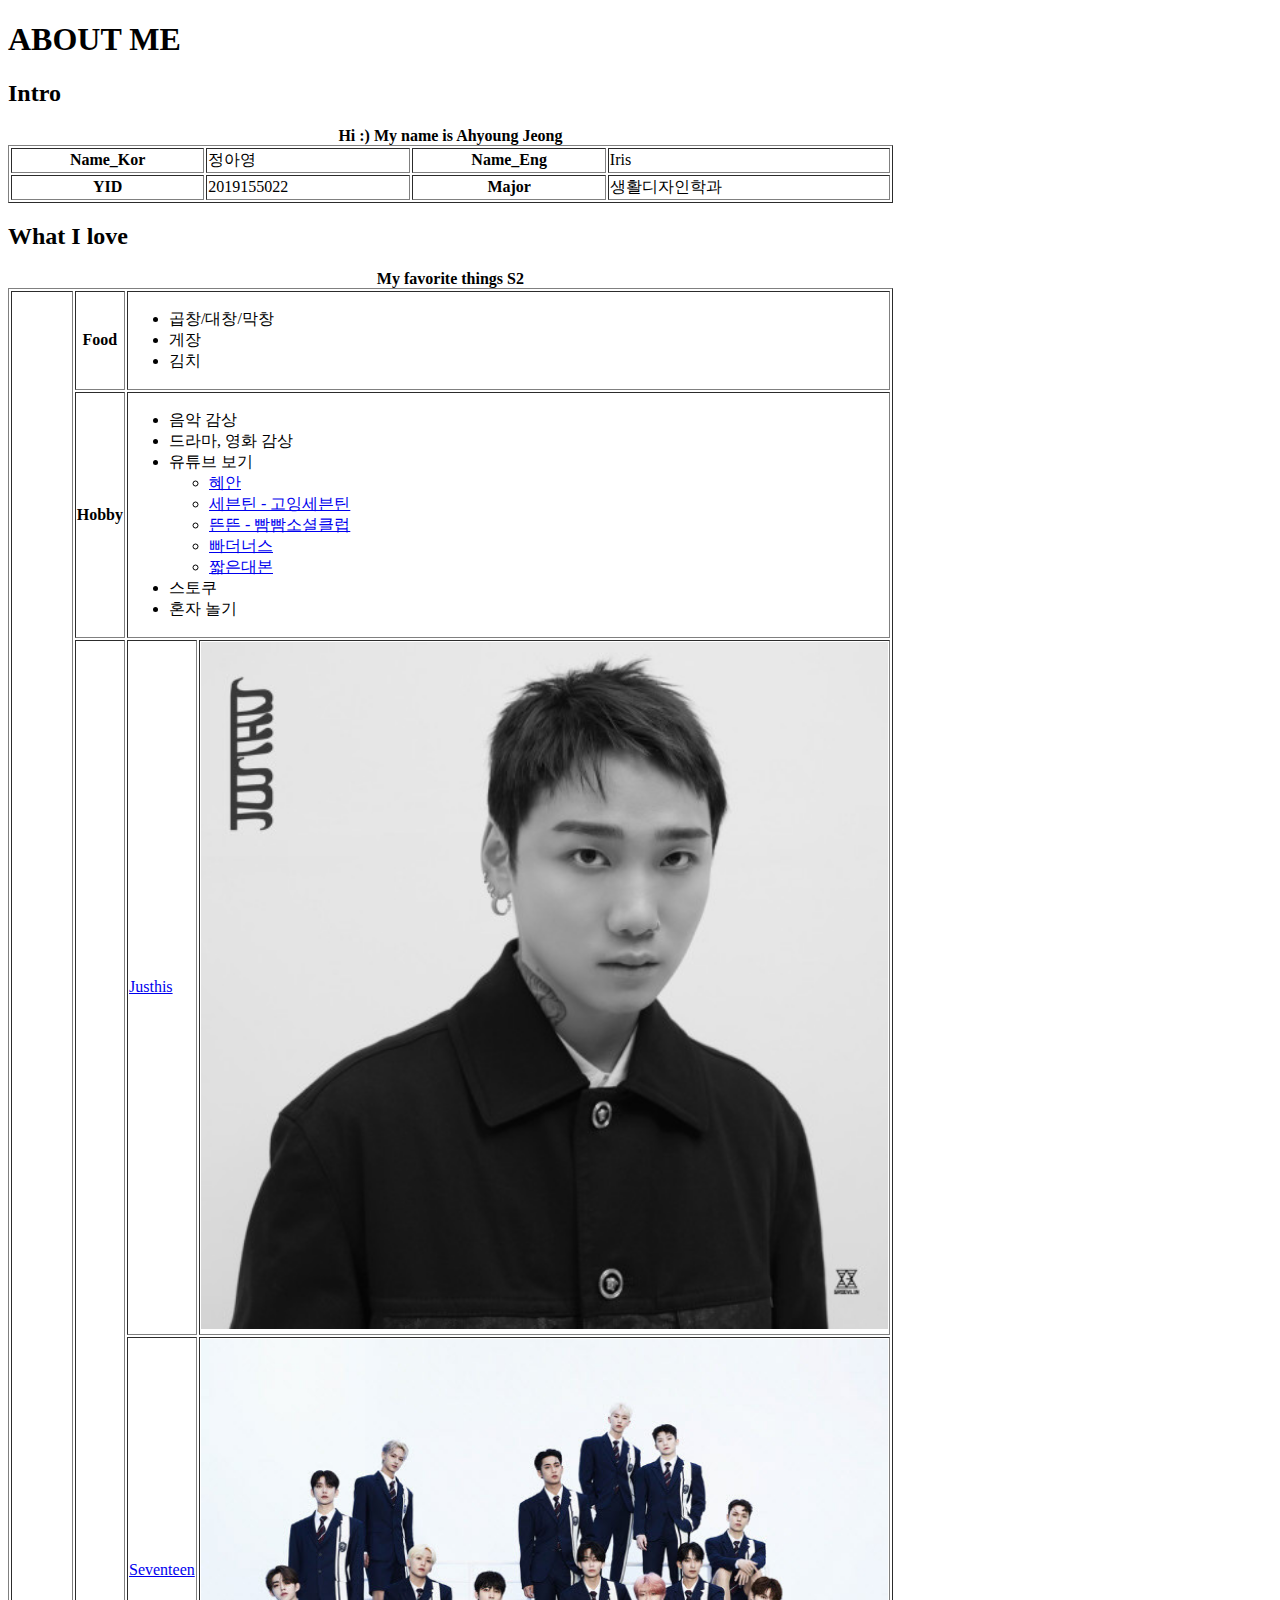
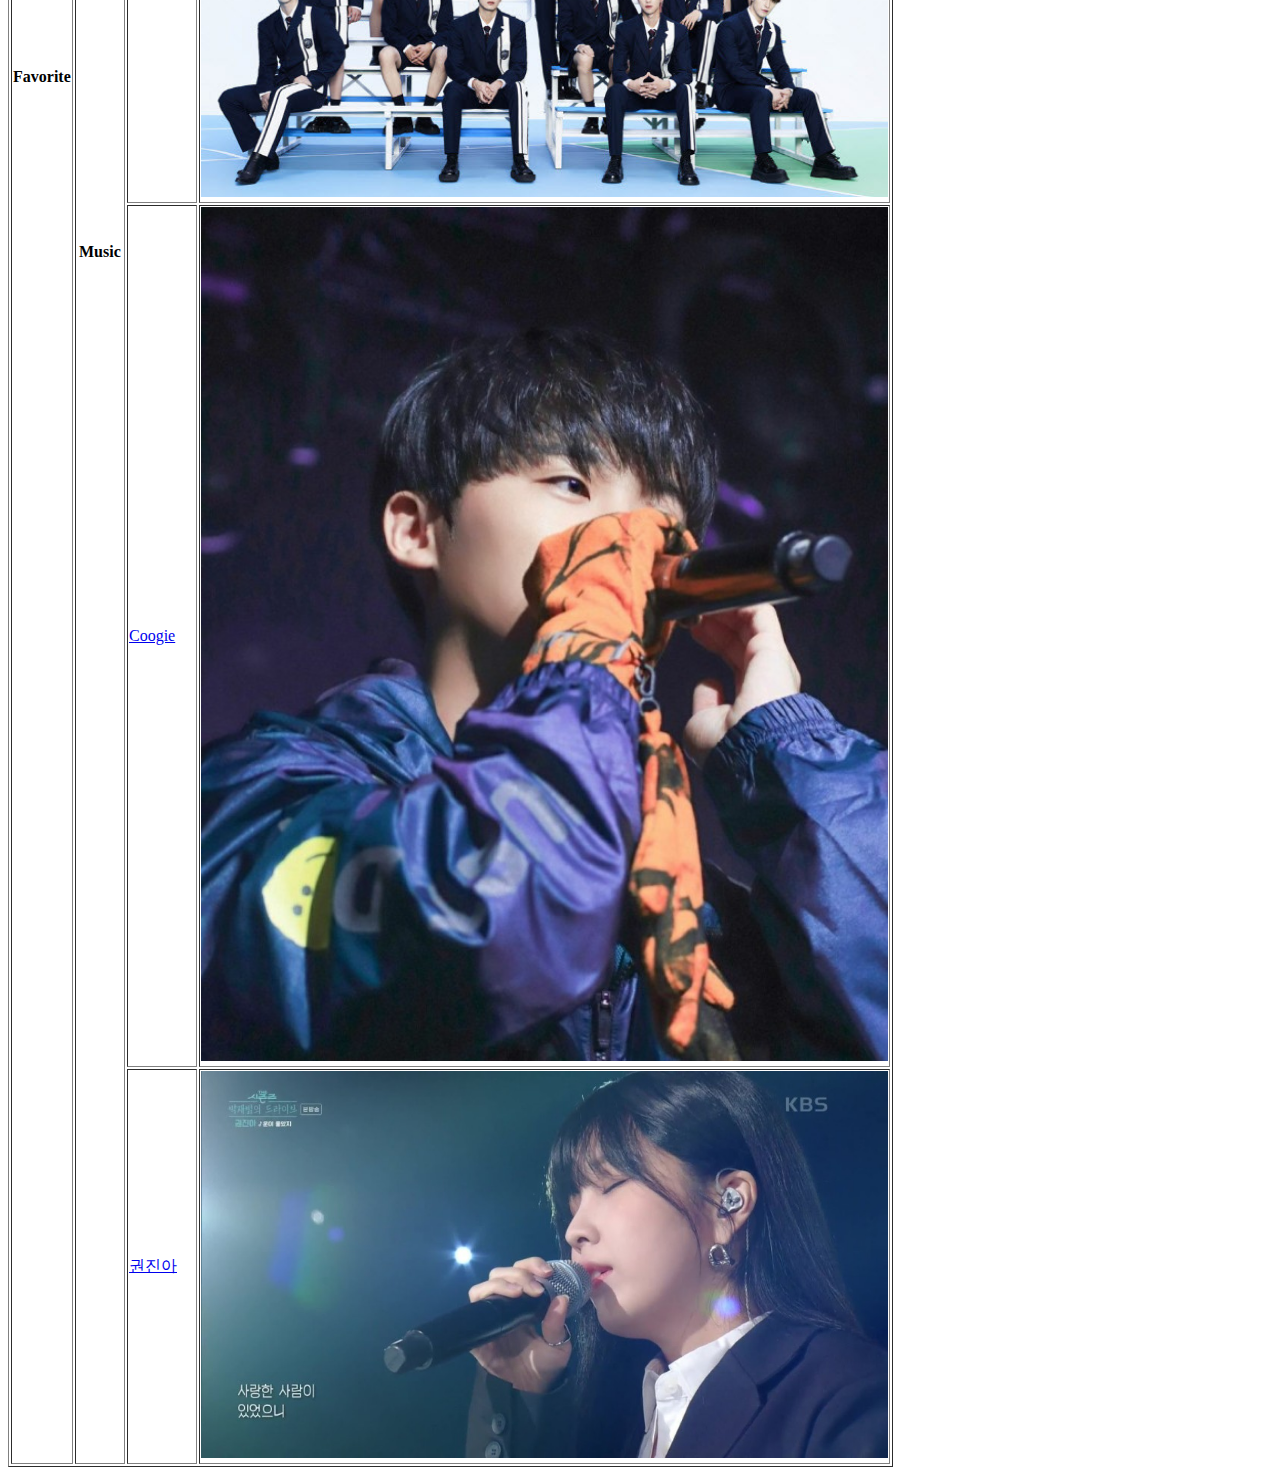
<file: LAB1/index.html>
<!DOCTYPE html>
<html>
    <head>
        <meta charset="utf-8">
        <title>Introducing myself</title>
    </head>
    <body>
        <h1>ABOUT ME</h1>
        <h2>Intro</h2>
        <table border="1" width="70%">
            <caption><strong>Hi :) My name is Ahyoung Jeong</strong></caption>
            <tbody>
                <tr>
                    <th>Name_Kor</th>
                    <td>정아영</td>
                    <th>Name_Eng</th>
                    <td>Iris</td>
                </tr>
                <tr>
                    <th>YID</th>
                    <td>2019155022</td>
                    <th>Major</th>
                    <td>생활디자인학과</td>
                </tr>
            </tbody>
        </table>
        <h2>What I love</h2>
        <table border="1" width="70%">
            <caption><strong>My favorite things S2</strong></caption>
            <tbody>
                <tr>
                    <th rowspan="6">Favorite</th>
                    <th>Food</th>
                    <td colspan = "2">
                        <ul>
                            <li>곱창/대창/막창</li>
                            <li>게장</li>
                            <li>김치</li>
                        </ul>
                    </td>
                </tr>
                <tr>
                    <th>Hobby</th>
                    <td colspan = "2">
                        <ul>
                            <li>음악 감상</li>
                            <li>드라마, 영화 감상</li>
                            <li>유튜브 보기
                                <ul>
                                    <li><a href="https://www.youtube.com/@hxxax">혜안</a></li>
                                    <li><a href="https://www.youtube.com/playlist?list=PLk_UmMfvZDx21Z9eEQ9DcIlUfZp1uwEup">세븐틴 - 고잉세븐틴</a></li>
                                    <li><a href="https://www.youtube.com/playlist?list=PLE7NSUpyv6SUnWYujre6pRWNRdlnv6CaP">뜬뜬 - 빰빰소셜클럽</a></li>
                                    <li><a href="https://www.youtube.com/@bdns">빠더너스</a></li>
                                    <li><a href="https://www.youtube.com/@short_paper">짧은대본</a></li>
                                </ul>
                            </li>
                            <li>스토쿠</li>
                            <li>혼자 놀기</li>
                        </ul>
                    </td>
                </tr>
                <tr>   
                    <th rowspan="5">Music</th>
                    <td><a href="https://www.youtube.com/watch?v=iMTblJbmam4">Justhis</a></td>
                    <td><img src="justhis.jpeg" width="100%" height="100%" alt="Dingo Killing Verse - Justhis"/></td>
                </tr>
                <tr>   
                    <td><a href="https://www.youtube.com/watch?v=8ca0xEJH9wY">Seventeen</a></td>
                    <td><img src="seventeen.jpeg" width="100%" height="100%" alt="Dingo Killing Voice - Seventeen"/></td>
                </tr>
                <tr>   
                    <td><a href="https://www.youtube.com/watch?v=eK1pD-DXVzk&list=PLeb2Hd9bOARS9Q_6ly6jw25dU4gGd9yuN">Coogie</a></td>
                    <td><img src="coogie.jpeg" width="100%" height="100%" alt="AOMG - Coogie"/></td>
                </tr>
                <tr>   
                    <td><a href="https://www.youtube.com/watch?v=5ePKBm4spBg">권진아</a></td>
                    <td><img src="Kwonjinah.jpeg" width="100%" height="100%" alt="Dingo Killing Voice - 권진아"/></td>
                </tr>
            </tbody>
        </table>
    </body>
</html>
</file>
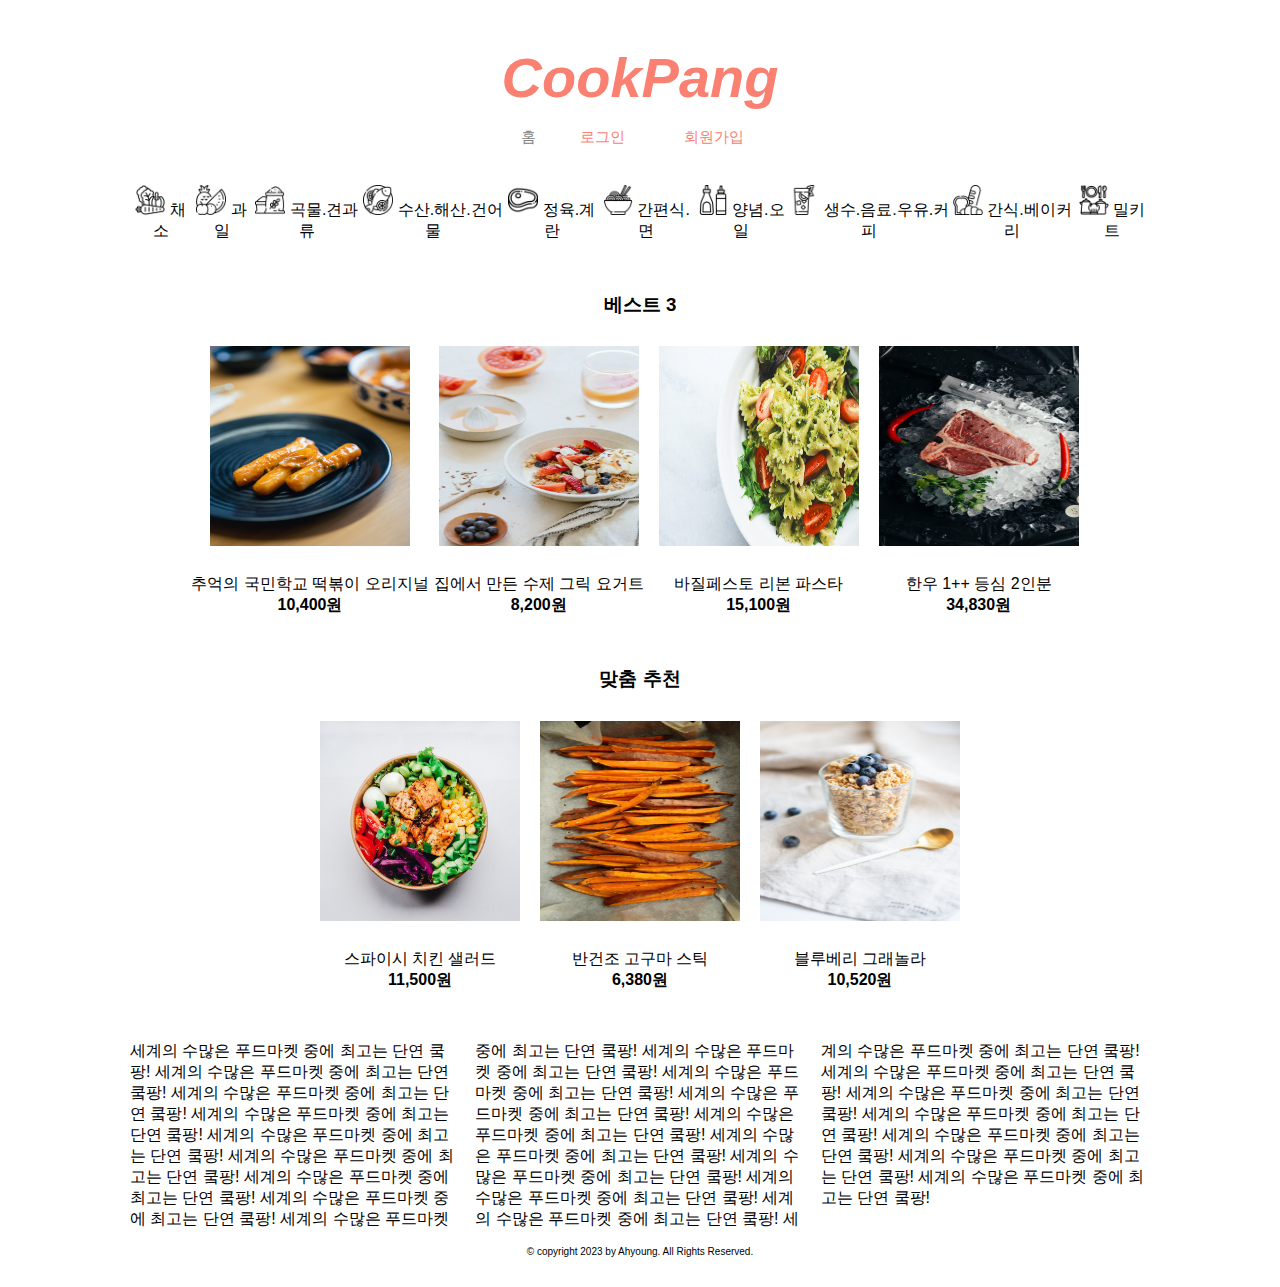
<file: LAB3/index.html>
<!DOCTYPE html>
<html>
    <head>
        <meta charset="utf-8">
        <title>CookPang</title>
        <link rel="stylesheet" type="text/css" href="main.css">
    </head>
    <body>
        <header>
            <h1 class="hi">CookPang</h1>
        </header>
        <nav class="flex_container">
            <button class="menu">홈</button>
            <button><a href="login.html">로그인</a></button>
            <button><a href="signup.html">회원가입</a></button>
        </nav>
        <div class="category">
            <div>
                <img src="vegetable.png" alt="vegetable" height="30px" width="30px"/>
                채소
            </div>
            <div>
                <img src="fruit.png" alt="fruit" height="30px" width="30px"/>
                과일
            </div>
            <div>
                <img src="grain.png" alt="grain" height="30px" width="30px"/>
                곡물.견과류
            </div>
            <div>
                <img src="fish.png" alt="fish" height="30px" width="30px"/>
                수산.해산.건어물
            </div>
            <div>
                <img src="meat2.png" alt="meat" height="30px" width="30px"/>
                정육.계란
            </div>
            <div>
                <img src="men.png" alt="men" height="30px" width="30px"/>
                간편식.면
            </div>
            <div>
                <img src="sauce.png" alt="sauce" height="30px" width="30px"/>
                양념.오일
            </div>
            <div>
                <img src="water.png" alt="water" height="30px" width="30px"/>
                생수.음료.우유.커피
            </div>
            <div>
                <img src="bakery.png" alt="bakery" height="30px" width="30px"/>
                간식.베이커리
            </div>
            <div>
                <img src="mealkit.png" alt="meal kit" height="30px" width="30px"/>
                밀키트
            </div>
        </div>
        <div class="img_con">
            <h3>베스트 3</h3>
            <div class="cont">
                <div class="group">
                    <div class="container">
                        <div class="textbox">
                            <p class="img_text">추억의 국민학교<br>떡볶이 오리지널</p>
                        </div>
                        <img class="img_best" src="tteokbokki.jpg" alt="tteokbokki" height="200px" width="200px"/>    
                    </div>
                    <br>추억의 국민학교 떡볶이 오리지널
                    <br><strong>10,400원</strong>
                </div>
                <div class="group">
                    <div class="container">
                        <div class="textbox">
                            <p class="img_text">집에서 만든 수제<br>그릭 요거트</p>
                        </div>
                        <img class="img_best" src="greekyogurt.jpg" alt="greek yogurt" height="200px" width="200px"/>    
                    </div>
                    <br>집에서 만든 수제 그릭 요거트
                    <br><strong>8,200원</strong>
                </div>
                <div class="group">
                    <div class="container">
                        <div class="textbox">
                            <p class="img_text">바질페스토<br>리본 파스타</p>
                        </div>
                        <img class="img_best" src="pasta.jpg" alt="pasta" height="200px" width="200px"/>  
                    </div>
                    <br>바질페스토 리본 파스타
                    <br><strong>15,100원</strong>
                </div>
                <div class="group">
                    <div class="container">
                        <div class="textbox">
                            <p class="img_text">한우 1++<br>등심 2인분</p>
                        </div>
                        <img class="img_best" src="meat.jpg" alt="meat" height="200px" width="200px"/>  
                    </div>
                    <br>한우 1++ 등심 2인분
                    <br><strong>34,830원</strong>
                </div>
            </div>
        </div>
        <div class="img_con" name="recommendation">
            <h3>맞춤 추천</h3>
            <div class="cont">
                <div class="group">
                    <img class="co" src="chickensalad.jpg" alt="chicken salad" height="200px" width="200px"/>
                    <br>스파이시 치킨 샐러드
                    <br><strong>11,500원</strong>
                </div>
                <div class="group">
                    <img class="co" src="sweetpotato.jpg" alt="sweet potato" height="200px" width="200px"/>
                    <br>반건조 고구마 스틱
                    <br><strong>6,380원</strong>
                </div>
                <div class="group">
                    <img class="co" src="granola.jpg" alt="granola" height="200px" width="200px"/>
                    <br>블루베리 그래놀라
                    <br><strong>10,520원</strong>
                </div>
            </div>
        </div>
        <div class="content">
            <p class="cook_con">
                세계의 수많은 푸드마켓 중에 최고는 단연 쿸팡! 세계의 수많은 푸드마켓 중에 최고는 단연 쿸팡! 세계의 수많은 푸드마켓 중에 최고는 단연 쿸팡! 세계의 수많은 푸드마켓 중에 최고는 단연 쿸팡! 세계의 수많은 푸드마켓 중에 최고는 단연 쿸팡! 세계의 수많은 푸드마켓 중에 최고는 단연 쿸팡! 세계의 수많은 푸드마켓 중에 최고는 단연 쿸팡! 세계의 수많은 푸드마켓 중에 최고는 단연 쿸팡! 세계의 수많은 푸드마켓 중에 최고는 단연 쿸팡! 세계의 수많은 푸드마켓 중에 최고는 단연 쿸팡! 세계의 수많은 푸드마켓 중에 최고는 단연 쿸팡! 세계의 수많은 푸드마켓 중에 최고는 단연 쿸팡! 세계의 수많은 푸드마켓 중에 최고는 단연 쿸팡! 세계의 수많은 푸드마켓 중에 최고는 단연 쿸팡! 세계의 수많은 푸드마켓 중에 최고는 단연 쿸팡! 세계의 수많은 푸드마켓 중에 최고는 단연 쿸팡! 세계의 수많은 푸드마켓 중에 최고는 단연 쿸팡! 세계의 수많은 푸드마켓 중에 최고는 단연 쿸팡! 세계의 수많은 푸드마켓 중에 최고는 단연 쿸팡! 세계의 수많은 푸드마켓 중에 최고는 단연 쿸팡! 세계의 수많은 푸드마켓 중에 최고는 단연 쿸팡! 세계의 수많은 푸드마켓 중에 최고는 단연 쿸팡! 세계의 수많은 푸드마켓 중에 최고는 단연 쿸팡! 세계의 수많은 푸드마켓 중에 최고는 단연 쿸팡! 
            </p>
        </div>

        <footer>
            &copy; copyright 2023 by Ahyoung. All Rights Reserved.
        </footer>
    </body>
</html>
</file>
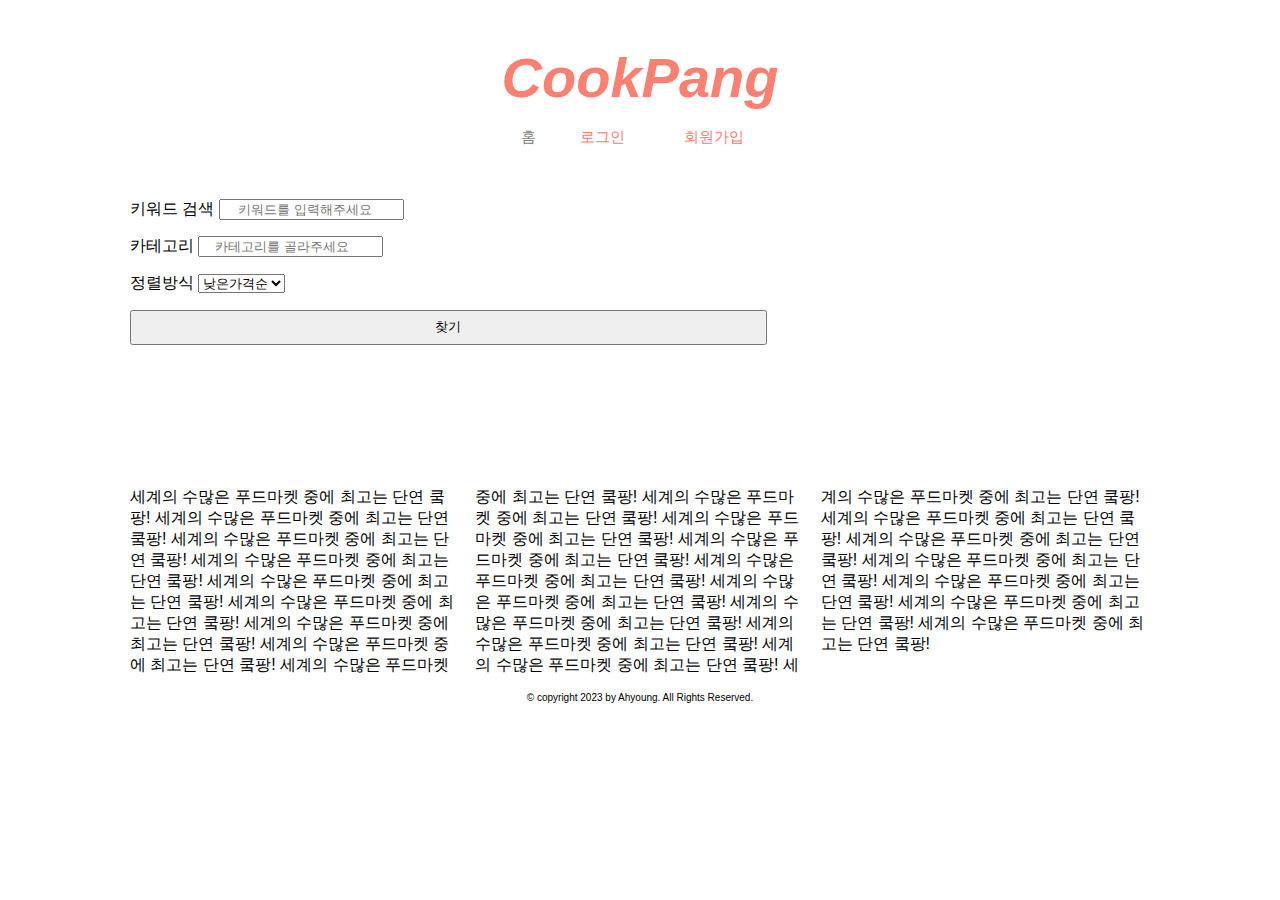
<file: LAB4/index.html>
<!DOCTYPE html>
<html>
    <head>
        <meta charset="utf-8">
        <title>CookPang</title>
        <link rel="stylesheet" type="text/css" href="main.css">
        <script>

            function loadItem(){
                return fetch('product.json')
                    .then((res) => res.json())
                    .then((json) => json.items)
                    .catch((err) => console.log(err))
            }

            function all(items){
                for (let i = 0; i < product.length; i++){
                    const showup = document.querySelector('#showup');
                    const proName = name[i]
                    const proPrice = price[i].toString().replace(/\B(?=(\d{3})+(?!\d))/g, ',')
                    const proCategory = category[i]
                    const proImg = img[i]

                    const dataWrap = document.createElement('div');
                    dataWrap.className = "group";
                    const dataContainer = document.createElement('div');
                    dataContainer.className = "container";
                    const dataBox = document.createElement('div');
                    dataBox.className = "textbox";
                    const dataBoxText = document.createElement('p');
                    dataBox.className = "img_text";
                    dataBox.textContent = `${proName}<br>${proPrice}`
                    const dataImg = document.createElement('img');
                    dataImg.className = "img_best"
                    dataImg.src = proImg
                    const dataText = document.createElement('p');
                    dataText.textContent = `${proCategory}`
                    
                    showup.onscroll = () => {
                        if (window.innerHeight + window.scrollY >= document.body.offsetHeight){load();}
                    };
                }
            }

            function searchEvt(word){

            }

        </script>
    </head>
    <body>
        <header>
            <h1 class="hi">CookPang</h1>
            <nav class="flex_container">
                <button class="menu">홈</button>
                <button><a href="login.html">로그인</a></button>
                <button><a href="signup.html">회원가입</a></button>
            </nav>
        </header>
        <div class="menu_content">
            <div class="left_menu">
                <form method="get" autocomplete="on">
                    <p><label>키워드 검색
                        <input type="search" placeholder="키워드를 입력해주세요"/></label></p>
                    <p><label>카테고리</label>
                        <input type="text" id="cate_select" list="category" placeholder="카테고리를 골라주세요"/>
                        <datalist id="category">
                            <option value="채소">
                            <option value="과일">
                            <option value="곡물,견과류">
                            <option value="수산,해산">
                            <option value="정육,계란">
                            <option value="간편식,면">
                            <option value="양념,오일">
                            <option value="생수,음료">
                            <option value="유제품">
                            <option value="간식,베이커리">
                            <option value="밀키트">
                        </datalist></p>
                    <p><label>정렬방식
                        <select id="sorting">
                            <option selected>낮은가격순</option>
                            <option>높은가격순</option>
                        </select></label></p>
                    <input type="submit" class="searchBtn" value="찾기" onclick="searchEvt()"/>
                </form>
            </div>
            <div id="showup">
            </div>
        </div>

        <div class="content">
            <p class="cook_con">
                세계의 수많은 푸드마켓 중에 최고는 단연 쿸팡! 세계의 수많은 푸드마켓 중에 최고는 단연 쿸팡! 세계의 수많은 푸드마켓 중에 최고는 단연 쿸팡! 세계의 수많은 푸드마켓 중에 최고는 단연 쿸팡! 세계의 수많은 푸드마켓 중에 최고는 단연 쿸팡! 세계의 수많은 푸드마켓 중에 최고는 단연 쿸팡! 세계의 수많은 푸드마켓 중에 최고는 단연 쿸팡! 세계의 수많은 푸드마켓 중에 최고는 단연 쿸팡! 세계의 수많은 푸드마켓 중에 최고는 단연 쿸팡! 세계의 수많은 푸드마켓 중에 최고는 단연 쿸팡! 세계의 수많은 푸드마켓 중에 최고는 단연 쿸팡! 세계의 수많은 푸드마켓 중에 최고는 단연 쿸팡! 세계의 수많은 푸드마켓 중에 최고는 단연 쿸팡! 세계의 수많은 푸드마켓 중에 최고는 단연 쿸팡! 세계의 수많은 푸드마켓 중에 최고는 단연 쿸팡! 세계의 수많은 푸드마켓 중에 최고는 단연 쿸팡! 세계의 수많은 푸드마켓 중에 최고는 단연 쿸팡! 세계의 수많은 푸드마켓 중에 최고는 단연 쿸팡! 세계의 수많은 푸드마켓 중에 최고는 단연 쿸팡! 세계의 수많은 푸드마켓 중에 최고는 단연 쿸팡! 세계의 수많은 푸드마켓 중에 최고는 단연 쿸팡! 세계의 수많은 푸드마켓 중에 최고는 단연 쿸팡! 세계의 수많은 푸드마켓 중에 최고는 단연 쿸팡! 세계의 수많은 푸드마켓 중에 최고는 단연 쿸팡! 
            </p>
        </div>

        <footer>
            &copy; copyright 2023 by Ahyoung. All Rights Reserved.
        </footer>
    </body>
</html>
</file>
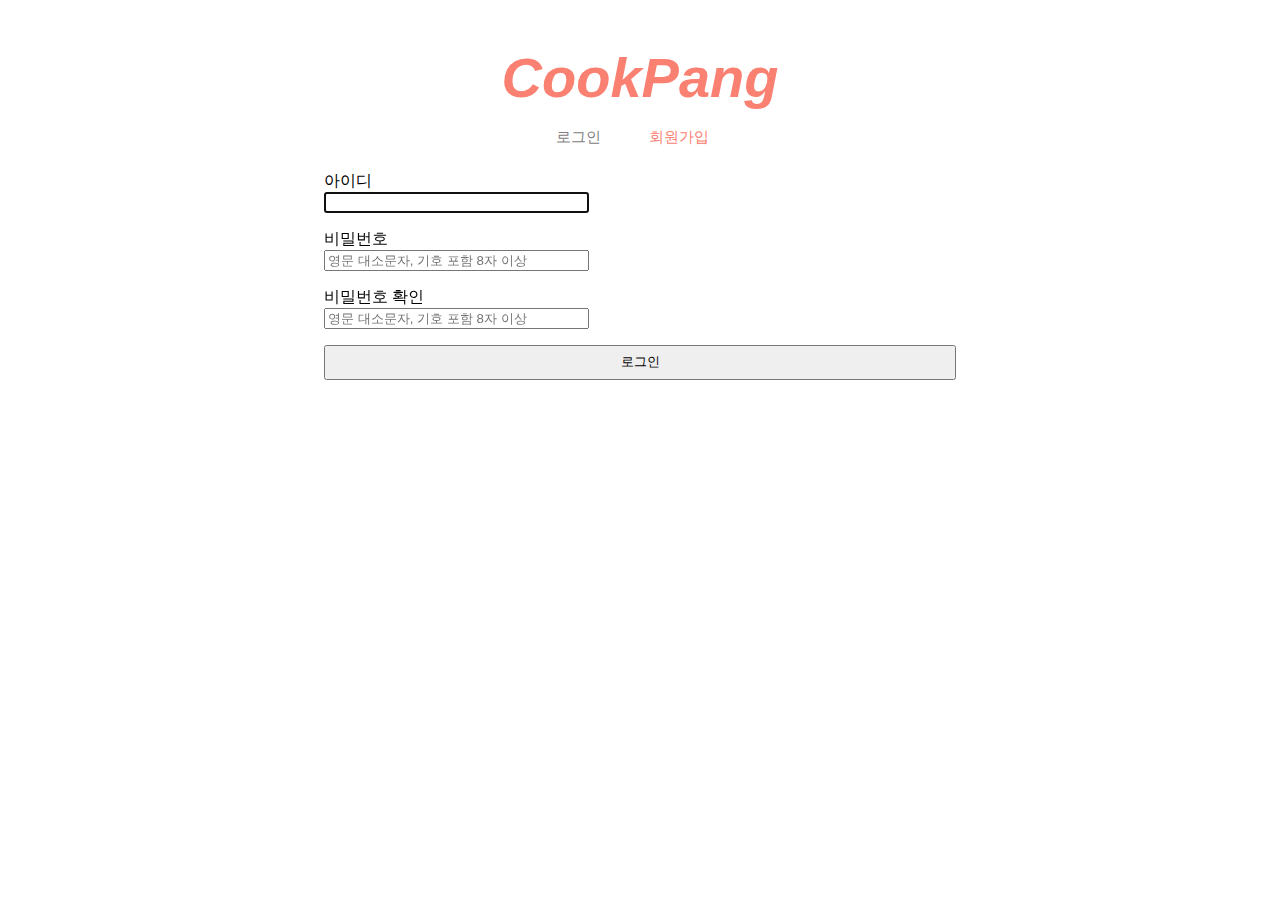
<file: LAB2/login.html>
<!DOCTYPE html>
<html>
    <head>
        <meta charset="utf-8">
        <title>CookPang</title>
        <link rel="stylesheet" type="text/css" href="main.css">
    </head>
    <body>
        <h1 class="com_name">CookPang</h1>
        <button class="menu">로그인</button>
        <button><a href="signup.html">회원가입</a></button>
        <form method="get" action="https://www.example.com">
            <p><label>아이디<br>
                <input name="identity" type="text" size="30" autofocus autocomplete>  
            </label></p>
            <p><label>비밀번호<br>
                <input name="password" type="password" size="30" placeholder="영문 대소문자, 기호 포함 8자 이상">
            </label></p>
            <p><label>비밀번호 확인<br>
                <input name="password" type="password" size="30" placeholder="영문 대소문자, 기호 포함 8자 이상">
            </label></p>
            <p>
                <input class="sub_button" type="submit" value="로그인">
            </p>
        </form>
    </body>
</html>
</file>
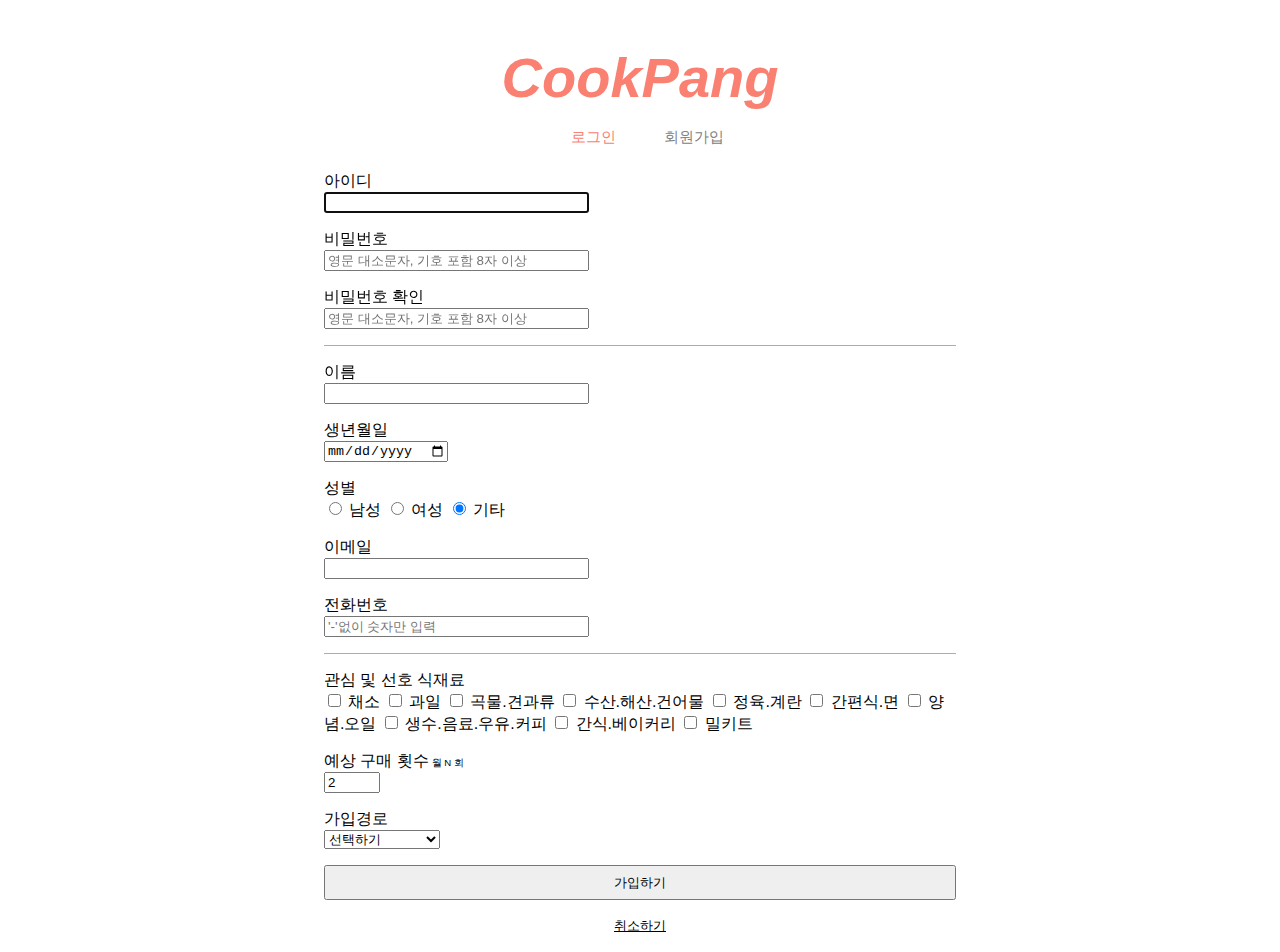
<file: LAB2/signup.html>
<!DOCTYPE html>
<html>
    <head>
        <meta charset="utf-8">
        <title>CookPang</title>
        <link rel="stylesheet" type="text/css" href="main.css">
    </head>
    <body>
        <h1 class="com_name">CookPang</h1>
        <button><a href="login.html">로그인</a></button>
        <button class="menu">회원가입</button>

        <form method="get" action="https://www.example.com">
            <p><label>아이디<br>
                <input name="identity" type="text" size="30" required autofocus>  
            </label></p>
            <p><label>비밀번호<br>
                <input name="password" type="password" size="30" placeholder="영문 대소문자, 기호 포함 8자 이상" required>
            </label></p>
            <p><label>비밀번호 확인<br>
                <input name="password" type="password" size="30" placeholder="영문 대소문자, 기호 포함 8자 이상" required>
            </label></p>

            <hr>

            <p><label>이름<br>
                <input name="name" type="text" size="30" required>
            </label></p>
            <p><label>생년월일<br>
                <input name="birthday" type="date" required>
            </label></p>
            <p><label>성별<br>
                <label><input type="radio" value="male">
                남성</label>
                <label><input type="radio" value="female">
                여성</label>
                <label><input type="radio" value="other" checked>
                기타</label>
            </label></p>
            <p><label>이메일<br>
                <input name="email" type="email" size="30" autocomplete>
            </label></p>
            <p><label>전화번호<br>
                <input name="tel" type="tel" size="30" placeholder="&apos;-&apos;없이 숫자만 입력" required>
            </label></p>

            <hr>

            <p><label>관심 및 선호 식재료</label><br>
                <label class="foods"><input type="checkbox" value="male">
                채소</label>
                <label class="foods"><input type="checkbox" value="female">
                과일</label>
                <label class="foods"><input type="checkbox" value="other">
                곡물.견과류</label>
                <label class="foods"><input type="checkbox" value="male">
                수산.해산.건어물</label>
                <label class="foods"><input type="checkbox" value="female">
                정육.계란</label>
                <label class="foods"><input type="checkbox" value="other">
                간편식.면</label>
                <label class="foods"><input type="checkbox" value="male">
                양념.오일</label>
                <label class="foods"><input type="checkbox" value="male">
                생수.음료.우유.커피</label>
                <label class="foods"><input type="checkbox" value="female">
                간식.베이커리</label>
                <label class="foods"><input type="checkbox" value="other">
                밀키트</label>
            </p>

            <p>예상 구매 횟수<span class="super"> 월 N 회</span><br>
                <input name="number" type="number" min="1" max="10" step="1" value="2">
            </p>

            <p><label>가입경로</label><br>
                <select name="route">
                    <option selected>선택하기</option>
                    <option>인터넷 검색</option>
                    <option>TV 및 영상 광고</option>
                    <option>지인 추천</option>
                    <option>프로모션 행사</option>
                    <option>기타</option>
                </select>
            </p>
            
            <p>
                <input class="sub_button" type="submit" value="가입하기">
            </p>
            <p>
                <input class="re_button" type="reset" value="취소하기">
            </p>
        </form>

    </body>
</html>
</file>
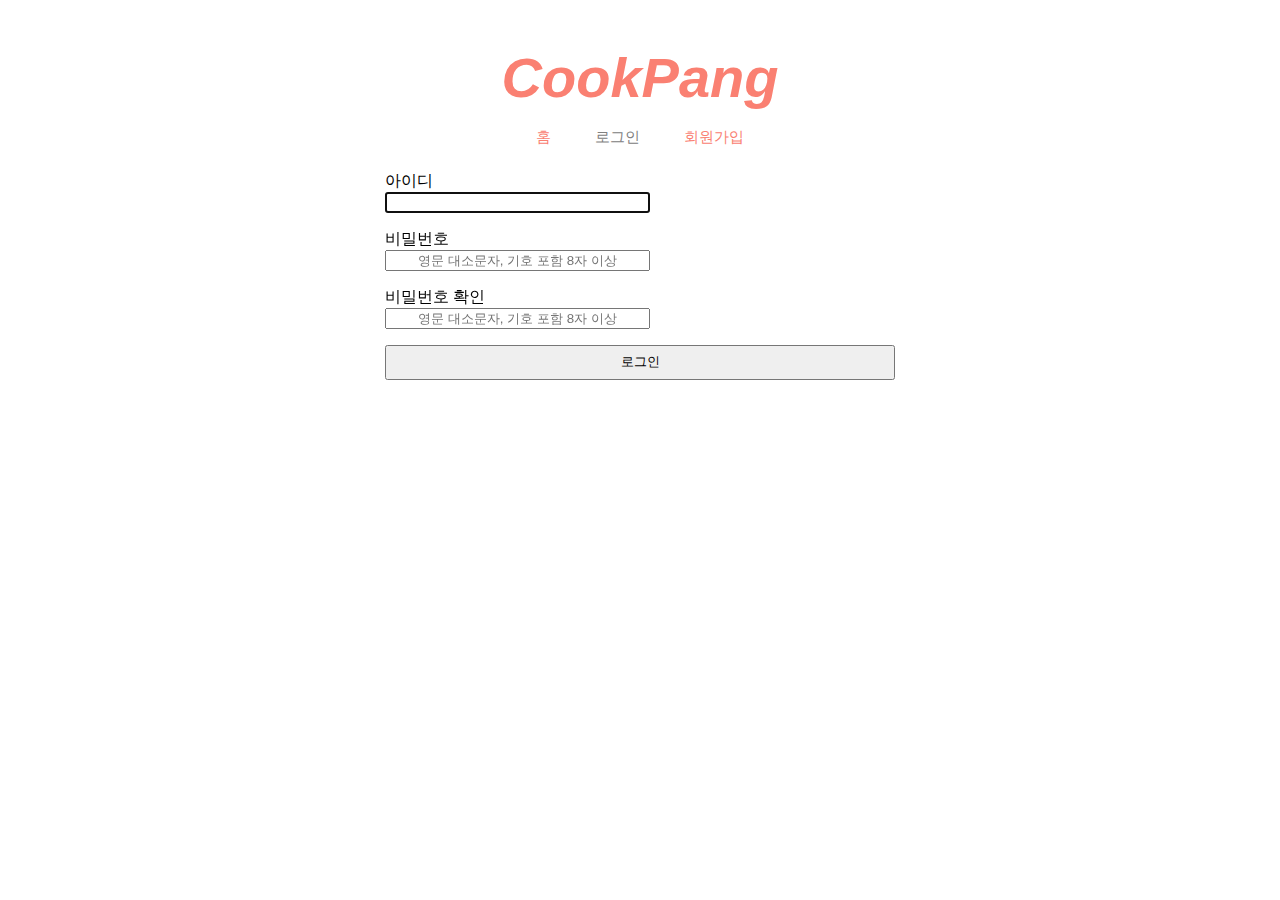
<file: LAB3/login.html>
<!DOCTYPE html>
<html>
    <head>
        <meta charset="utf-8">
        <title>CookPang</title>
        <link rel="stylesheet" type="text/css" href="main.css">
    </head>
    <body>
        <header>
            <h1>CookPang</h1>
        </header>
        <nav class="flex_container">
            <button><a href="index.html">홈</a></button>
            <button class="menu">로그인</button>
            <button><a href="signup.html">회원가입</a></button>
        </nav>

        <form method="get" action="https://www.example.com">
            <p><label>아이디<br>
                <input name="identity" type="text" size="30" autofocus autocomplete>  
            </label></p>
            <p><label>비밀번호<br>
                <input name="password" type="password" size="30" placeholder="영문 대소문자, 기호 포함 8자 이상">
            </label></p>
            <p><label>비밀번호 확인<br>
                <input name="password" type="password" size="30" placeholder="영문 대소문자, 기호 포함 8자 이상">
            </label></p>
            <p>
                <input class="sub_button" type="submit" value="로그인">
            </p>
        </form>
    </body>
</html>
</file>
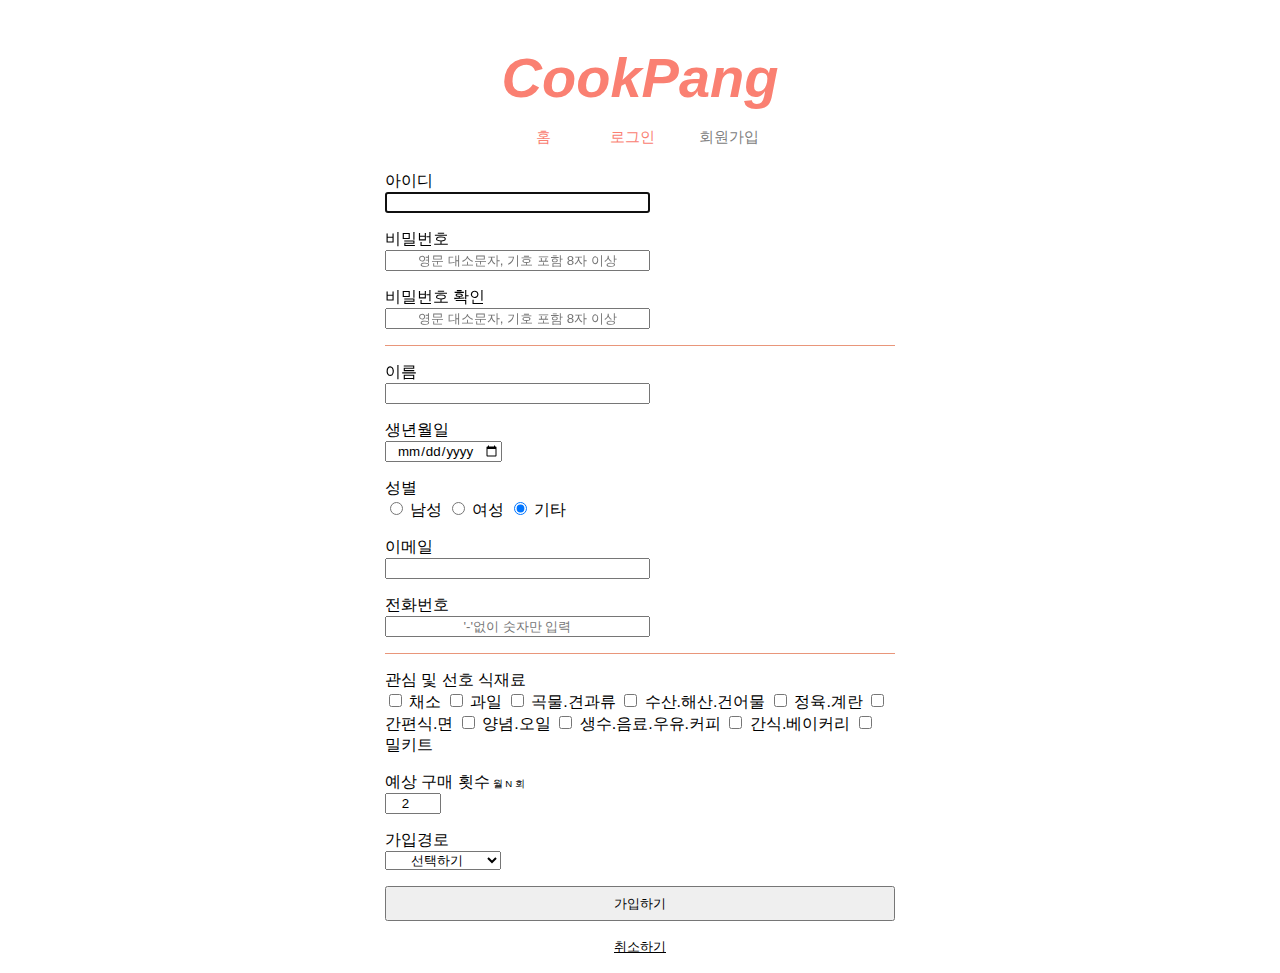
<file: LAB3/signup.html>
<!DOCTYPE html>
<html>
    <head>
        <meta charset="utf-8">
        <title>CookPang</title>
        <link rel="stylesheet" type="text/css" href="main.css">
    </head>
    <body>
        <header>
            <h1>CookPang</h1>
        </header>
        <nav class="flex_container">
            <button><a href="index.html">홈</a></button>
            <button><a href="login.html">로그인</a></button>
            <button class="menu">회원가입</button>
        </nav>

        <form method="get" action="https://www.example.com">
            <p><label>아이디<br>
                <input name="identity" type="text" size="30" required autofocus>  
            </label></p>
            <p><label>비밀번호<br>
                <input name="password" type="password" size="30" placeholder="영문 대소문자, 기호 포함 8자 이상" required>
            </label></p>
            <p><label>비밀번호 확인<br>
                <input name="password" type="password" size="30" placeholder="영문 대소문자, 기호 포함 8자 이상" required>
            </label></p>

            <hr>

            <p><label>이름<br>
                <input name="name" type="text" size="30" required>
            </label></p>
            <p><label>생년월일<br>
                <input name="birthday" type="date" required>
            </label></p>
            <p><label>성별<br>
                <label><input type="radio" value="male">
                남성</label>
                <label><input type="radio" value="female">
                여성</label>
                <label><input type="radio" value="other" checked>
                기타</label>
            </label></p>
            <p><label>이메일<br>
                <input name="email" type="email" size="30" autocomplete>
            </label></p>
            <p><label>전화번호<br>
                <input name="tel" type="tel" size="30" placeholder="&apos;-&apos;없이 숫자만 입력" required>
            </label></p>

            <hr>

            <p><label>관심 및 선호 식재료</label><br>
                <label class="foods"><input type="checkbox" value="male">
                채소</label>
                <label class="foods"><input type="checkbox" value="female">
                과일</label>
                <label class="foods"><input type="checkbox" value="other">
                곡물.견과류</label>
                <label class="foods"><input type="checkbox" value="male">
                수산.해산.건어물</label>
                <label class="foods"><input type="checkbox" value="female">
                정육.계란</label>
                <label class="foods"><input type="checkbox" value="other">
                간편식.면</label>
                <label class="foods"><input type="checkbox" value="male">
                양념.오일</label>
                <label class="foods"><input type="checkbox" value="male">
                생수.음료.우유.커피</label>
                <label class="foods"><input type="checkbox" value="female">
                간식.베이커리</label>
                <label class="foods"><input type="checkbox" value="other">
                밀키트</label>
            </p>

            <p>예상 구매 횟수<span class="super"> 월 N 회</span><br>
                <input name="number" type="number" min="1" max="10" step="1" value="2">
            </p>

            <p><label>가입경로</label><br>
                <select name="route">
                    <option selected>선택하기</option>
                    <option>인터넷 검색</option>
                    <option>TV 및 영상 광고</option>
                    <option>지인 추천</option>
                    <option>프로모션 행사</option>
                    <option>기타</option>
                </select>
            </p>
            
            <p>
                <input class="sub_button" type="submit" value="가입하기">
            </p>
            <p>
                <input class="re_button" type="reset" value="취소하기">
            </p>
        </form>

    </body>
</html>
</file>
<file: LAB3/main.css>
*
{
    font-family: Arial, Helvetica, sans-serif;
    text-align: center;
    align-items: center;
}
body
{
    max-width: 1020px;
    margin: 0 auto;
}
.flex_container, .cont, .category
{
    display: flex;
    flex-direction: row;
    flex-wrap: nowrap;
    justify-content: center;
}
.img_con, .group
{
    display: flex;
    flex-direction: column;
    flex-wrap: nowrap;
    justify-content: center;
}
@media (max-width: 480px){
    .flex_container{flex-direction: column;}
    .cont{flex-direction: column;}
    .category{flex-direction: column;}

}
@media (min-width: 481px) and (max-width: 800px){
    .flex_container{flex-direction: column;}
    .cont{flex-direction: row;}
    .category{flex-direction: column;}

}
@media (min-width: 801px){
    .flex_container{flex-direction: row;}
    .cont{flex-direction: row;}
    .category{flex-direction: row;}

}   

h1
{
    font-family: 'Trebuchet MS', 'Lucida Sans Unicode', 'Lucida Grande', 'Lucida Sans', Arial, sans-serif;
    font-style: oblique;
    font-size: 3.5em;
    margin-top: .8em;
    margin-bottom: .2em;
    color:salmon;
}
.hi
{
    position: relative;
    animation: slidingname ease-out 3.5s 1 alternate;
}
@keyframes slidingname
{
    0%   {width:300%}
    100% {width:100%;}
}

button
{
    font-size: 11pt;
    background-color: white;
    color:grey;
    border-radius: 2em;
    padding-top: .5em;
    padding-bottom: .5em;
    padding-left: 1em;
    padding-right: 1em;
    border: 0cm;
}
.menu:hover
{
    background-color:grey;
    color: white;
}

.sub_button
{
    width: 100%;
    text-align: center;
    padding-top: .5em;
    padding-bottom: .5em;
}

.re_button
{
    width: 100%;
    text-align: center;
    background-color: white;
    border: 0pt;
    text-decoration: underline;
}

a
{
    background-color: white;
    border-radius: 2em;
    padding-top: .5em;
    padding-bottom: .5em;
    padding-left: 1em;
    padding-right: 1em;
    color:salmon;
    text-decoration: none;
}
a:hover
{
    background-color:salmon;
    color: white;
}

hr
{
    width: 50%;
    height: .8pt;
    background-color: darksalmon;
    border: 0pt;
}

footer
{
    font-size: x-small;
    margin-bottom: 30px;
}
.cook_con
{
    width: 100%;
    margin-left: 0%;
    column-count: 3;
}

p
{
    width: 50%;
    margin-left: 25%;
    text-align: left;
}
 
span
{
    font-size: .6em;
    height: 1em;
    left: -1em;
    bottom: -1em;
}

.category
{
    margin-top: 30px;
}

.category img
{
    transition: transform 1s;
}
.category img:hover
{   
    transform: scale(1.5,1.5);
}

.container
{
    position: relative;
    width: 200px;
    height: 200px;
    margin: 10px;
}
.textbox
{   
    position: absolute;
    width: 100%;
    height: 100%;
    opacity: 0;
    background-color: rgba(0, 0, 0, 0.6);
}
.img_text
{
    position: absolute;
    top: 40%;
    left: 10%;
    transform: translate(-25%,-50%);
    width: fit-content;
    color: white;
    text-align: center;
}
.container:hover .textbox
{
    opacity: 1;
    transition: 0.5s;
}
h3, .content
{
    margin-top: 50px;
}
.co
{
    margin: 10px;
}
</file>
<file: LAB4/main.css>
*
{
    font-family: Arial, Helvetica, sans-serif;
    text-align: center;
    align-items: center;
}
body
{
    max-width: 1020px;
    margin: 0 auto;
}

.flex_container, .cont
{
    display: flex;
    flex-direction: row;
    flex-wrap: nowrap;
    justify-content: center;
}

.menu_content
{
    margin-top: 100px;
    display: grid;
    grid-template-rows: 10% 1fr;
    grid-gap: 20px;
    grid-template-areas: 
    "menu content";
}
.left_menu
{
    grid-area: menu;
    margin-left: 0%;
}
.showup
{
    grid-area: content;
}
.img_con, .group
{
    display: flex;
    flex-direction: column;
    flex-wrap: nowrap;
    justify-content: center;
}
@media (max-width: 480px){
    .flex_container{flex-direction: column;}
    .cont{flex-direction: column;}
    .category{flex-direction: column;}

}
@media (min-width: 481px) and (max-width: 800px){
    .flex_container{flex-direction: column;}
    .cont{flex-direction: row;}
    .category{flex-direction: column;}

}
@media (min-width: 801px){
    .flex_container{flex-direction: row;}
    .cont{flex-direction: row;}
    .category{flex-direction: row;}

}   

h1
{
    font-family: 'Trebuchet MS', 'Lucida Sans Unicode', 'Lucida Grande', 'Lucida Sans', Arial, sans-serif;
    font-style: oblique;
    font-size: 3.5em;
    margin-top: .8em;
    margin-bottom: .2em;
    color:salmon;
}
.hi
{
    position: relative;
    animation: slidingname ease-out 3.5s 1 alternate;
}
@keyframes slidingname
{
    0%   {width:300%}
    100% {width:100%;}
}

button
{
    font-size: 11pt;
    background-color: white;
    color:grey;
    border-radius: 2em;
    padding-top: .5em;
    padding-bottom: .5em;
    padding-left: 1em;
    padding-right: 1em;
    border: 0cm;
}
.menu:hover
{
    background-color:grey;
    color: white;
}

.sub_button
{
    width: 100%;
    text-align: center;
    padding-top: .5em;
    padding-bottom: .5em;
}

.re_button
{
    width: 100%;
    text-align: center;
    background-color: white;
    border: 0pt;
    text-decoration: underline;
}

a
{
    background-color: white;
    border-radius: 2em;
    padding-top: .5em;
    padding-bottom: .5em;
    padding-left: 1em;
    padding-right: 1em;
    color:salmon;
    text-decoration: none;
}
a:hover
{
    background-color:salmon;
    color: white;
}

hr
{
    width: 50%;
    height: .8pt;
    background-color: darksalmon;
    border: 0pt;
}

footer
{
    font-size: x-small;
    margin-bottom: 30px;
}
.cook_con
{
    width: 100%;
    margin-left: 0%;
    column-count: 3;
}

p
{
    width: 50%;
    text-align: left;
}
 
span
{
    font-size: .6em;
    height: 1em;
    left: -1em;
    bottom: -1em;
}

.category
{
    margin-top: 30px;
}

.category img
{
    transition: transform 1s;
}
.category img:hover
{   
    transform: scale(1.5,1.5);
}

.container
{
    position: relative;
    width: 200px;
    height: 200px;
    margin: 10px;
}
.textbox
{   
    position: absolute;
    width: 100%;
    height: 100%;
    opacity: 0;
    background-color: rgba(0, 0, 0, 0.6);
}
.img_text
{
    position: absolute;
    top: 40%;
    left: 10%;
    transform: translate(-25%,-50%);
    width: fit-content;
    color: white;
    text-align: center;
}
.container:hover .textbox
{
    opacity: 1;
    transition: 0.5s;
}
h3, .content
{
    margin-top: 50px;
}
.co
{
    margin: 10px;
}
.searchBtn
{
    width: 100%;
    text-align: center;
    padding-top: .5em;
    padding-bottom: .5em;
}
</file>
<file: LAB2/main.css>
body{
    font-family: Arial, Helvetica, sans-serif;
    text-align: center;
}

h1{
    font-family: 'Trebuchet MS', 'Lucida Sans Unicode', 'Lucida Grande', 'Lucida Sans', Arial, sans-serif;
    font-style: oblique;
    font-size: 3.5em;
    margin-top: .8em;
    margin-bottom: .2em;
    color:salmon;
}

button{
    font-size: 11pt;
    background-color: white;
    color:grey;
    border-radius: 2em;
    padding-top: .5em;
    padding-bottom: .5em;
    padding-left: 1em;
    padding-right: 1em;
    border: 0cm;
}
.menu:hover{
    background-color:grey;
    color: white;
}

.sub_button{
    width: 100%;
    text-align: center;
    padding-top: .5em;
    padding-bottom: .5em;
}

.re_button{
    width: 100%;
    text-align: center;
    background-color: white;
    border: 0pt;
    text-decoration: underline;
}

p{
    width: 50%;
    margin-left: 25%;
    margin-right: 25%;
    text-align: left;}

a{
    background-color: white;
    border-radius: 2em;
    padding-top: .5em;
    padding-bottom: .5em;
    padding-left: 1em;
    padding-right: 1em;
    color:salmon;
    text-decoration: none;
}
a:hover{
    background-color:salmon;
    color: white;
}

span{
    font-size: .6em;
    height: 1em;
    left: -1em;
    bottom: -1em;}

hr{
    width: 50%;
    height: .8pt;
    background-color: darksalmon;
    border: 0pt;
}
</file>
